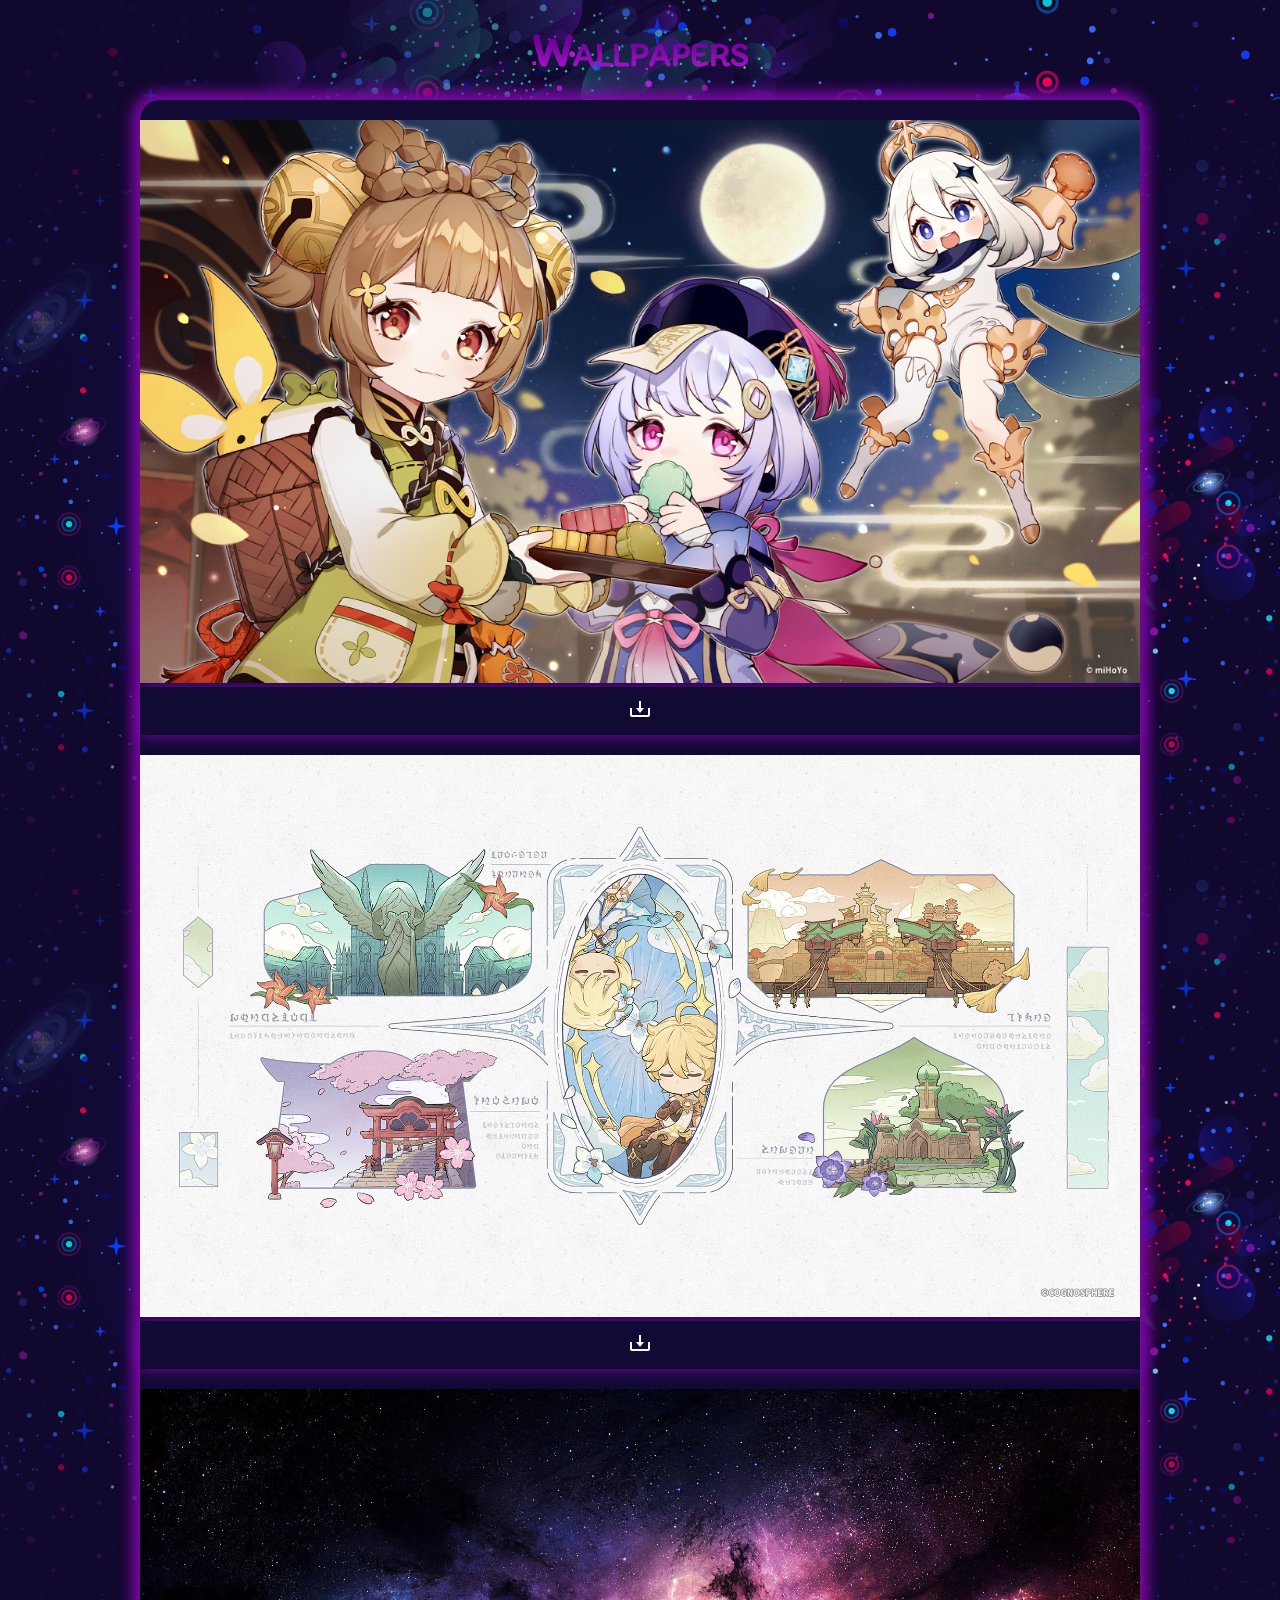
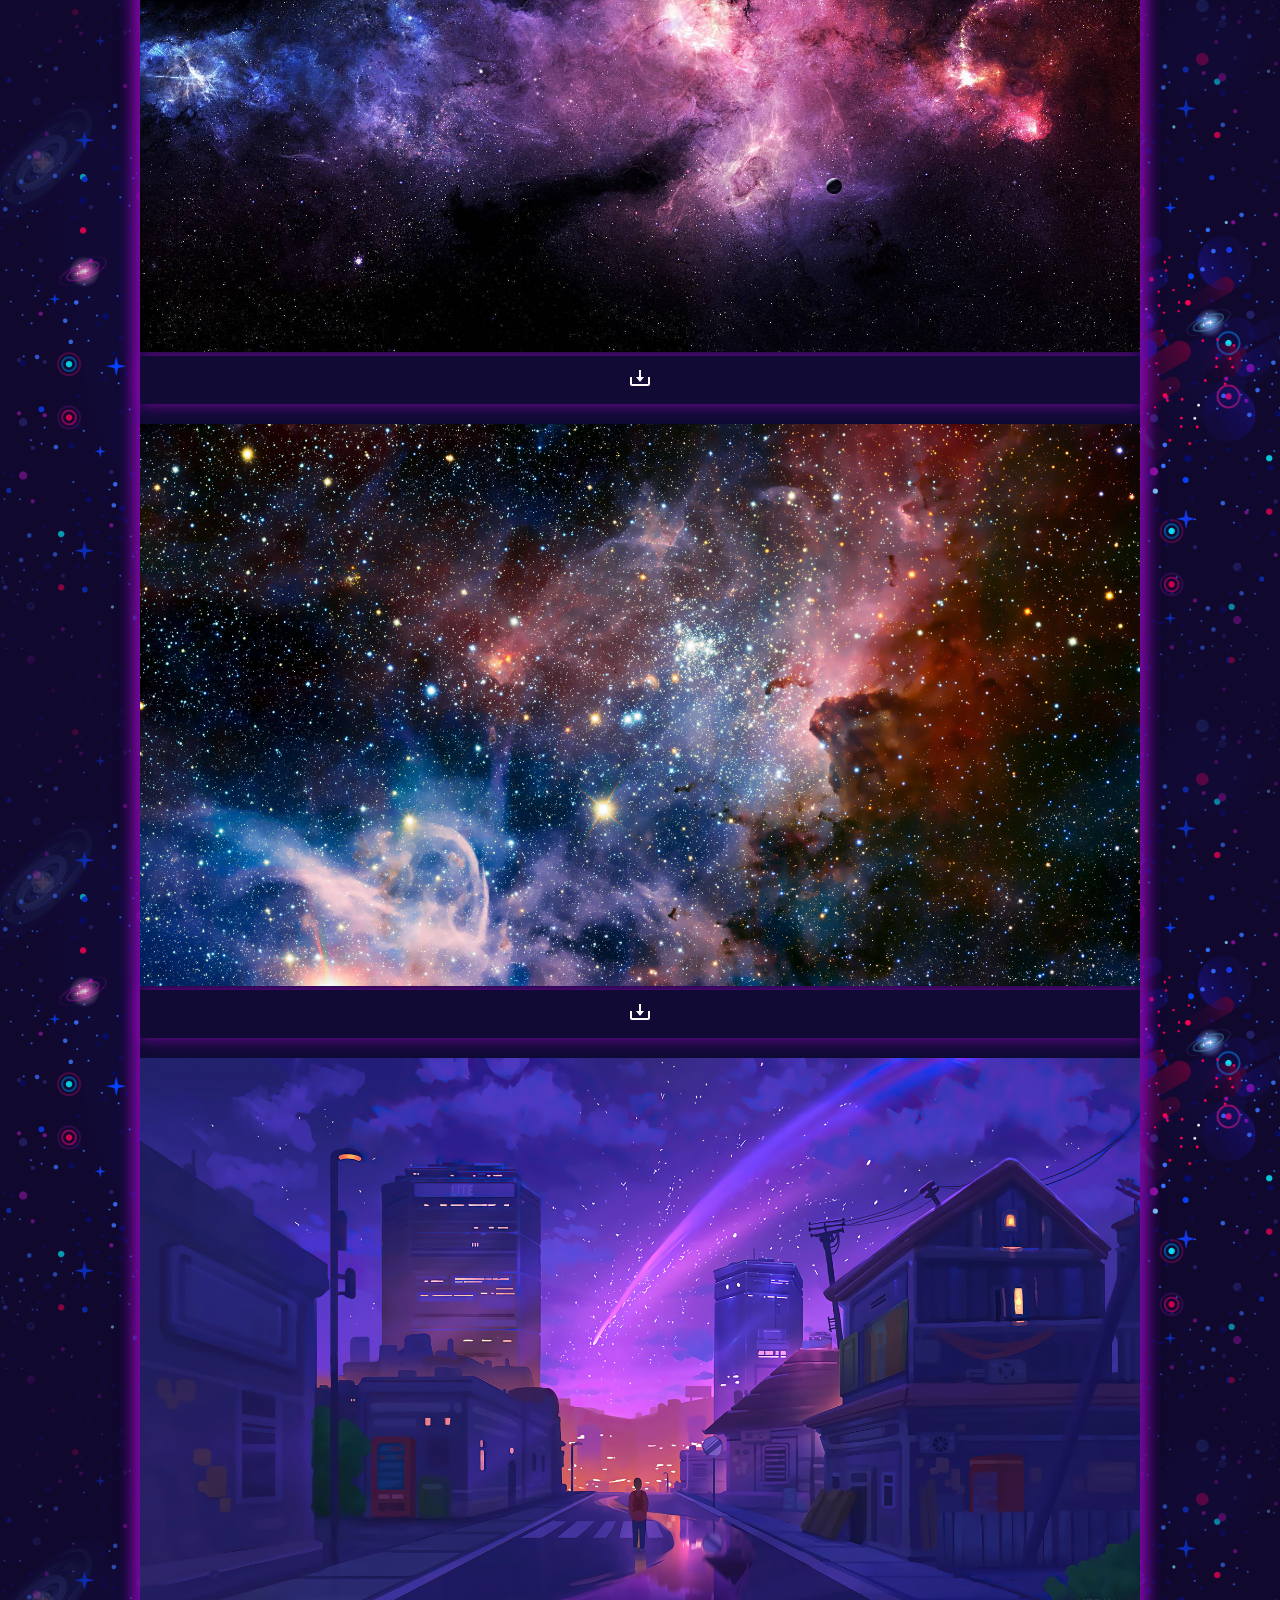
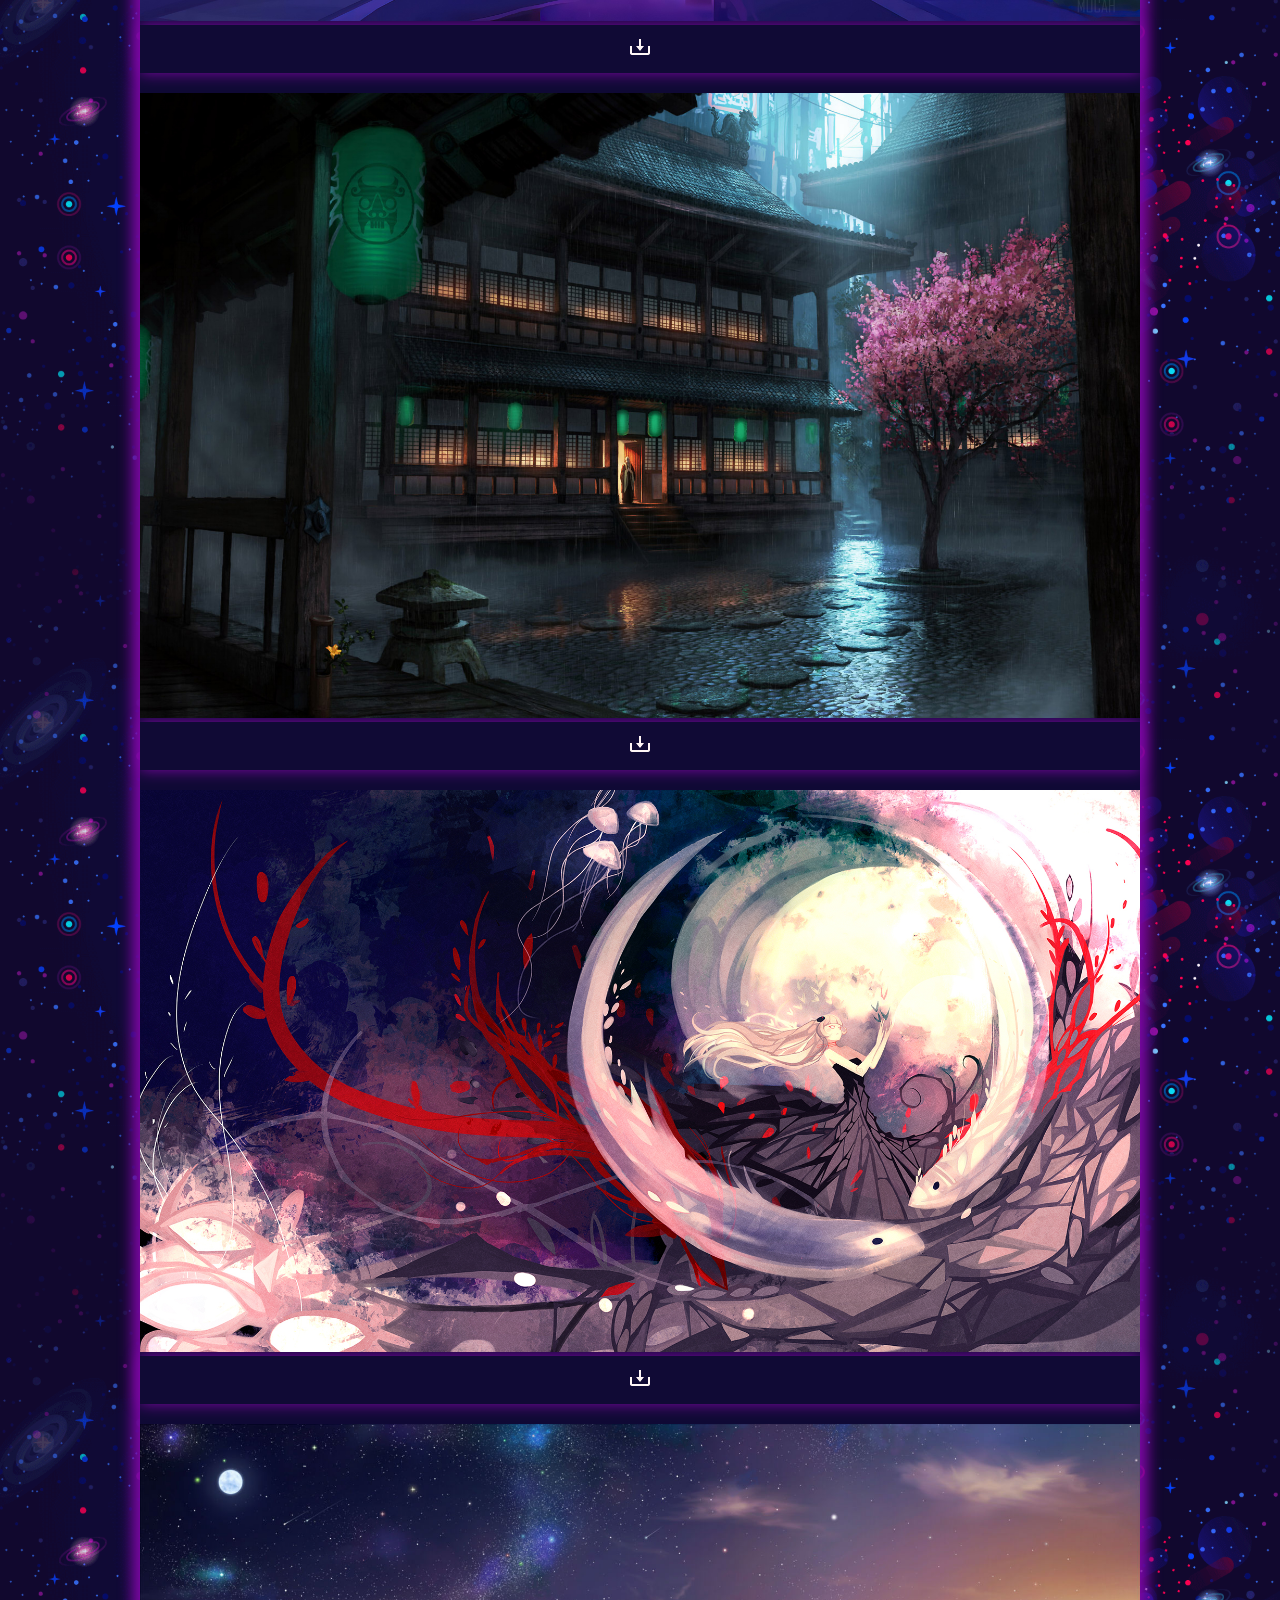
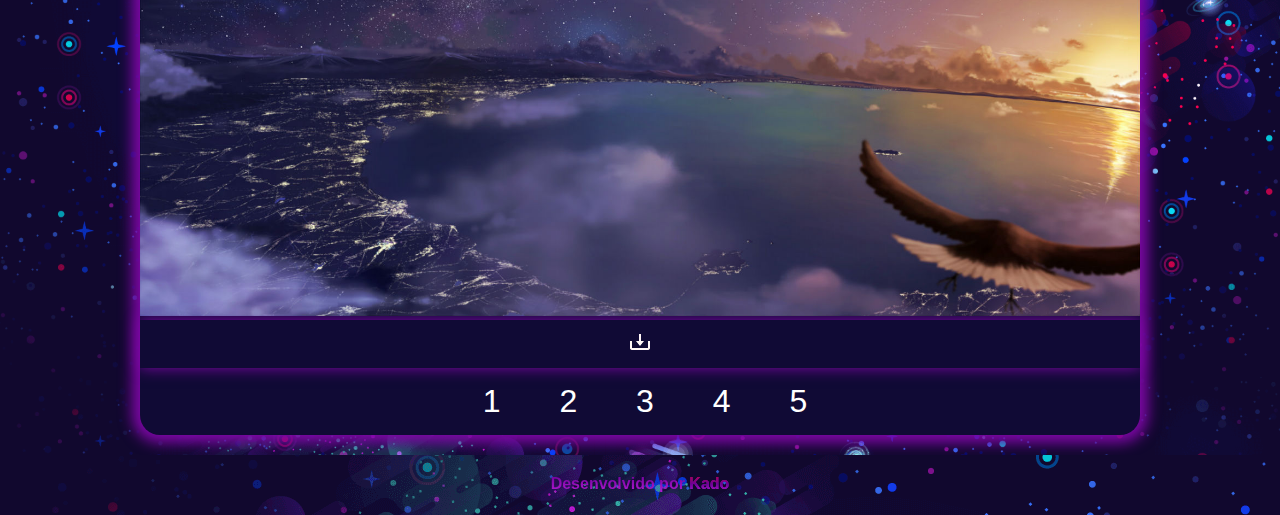
<file: index.html>
<!DOCTYPE html>
<html lang="pt-br">
<head>
    <meta charset="UTF-8">
    <meta http-equiv="X-UA-Compatible" content="IE=edge">
    <meta name="viewport" content="width=device-width, initial-scale=1.0">
    <title>Papéis de Parede</title>
    <link rel="stylesheet" href="css/style.css">
    <link rel="shortcut icon" href="imagens/favicon.ico" type="image/x-icon">
</head>
<body>
    <header>
        <h1>Wallpapers</h1>
    </header>
    <main>
        <section>
            <img src="imagens/1.jpg" alt="Papel de parede">
            <div><a href="imagens/1.jpg" download="imagens/1.jpg" type="image/jpg"><img src="[data-uri]"/></a></div>   
        </section>
        <section>
            <img src="imagens/2.jpg" alt="Papel de parede">
            <div><a href="imagens/2.jpg" download="imagens/2.jpg" type="image/jpg"><img src="[data-uri]"/></a></div>  
        </section>
        <section>
            <img src="imagens/3.jpg" alt="Papel de parede">
            <div><a href="imagens/3.jpg" download="imagens/3.jpg" type="image/jpg"><img src="[data-uri]"/></a></div>
        </section>
        <section>
            <img src="imagens/4.jpg" alt="Papel de parede">
            <div><a href="imagens/4.jpg" download="imagens/4.jpg" type="image/jpg"><img src="[data-uri]"/></a></div>
        </section>
        <section>
            <img src="imagens/5.jpg" alt="Papel de parede">
            <div><a href="imagens/5.jpg" download="imagens/5.jpg" type="image/jpg"><img src="[data-uri]"/></a></div>
        </section>
        <section>
            <img src="imagens/6.jpg" alt="Papel de parede">
            <div><a href="imagens/6.jpg" download="imagens/6.jpg" type="image/jpg"><img src="[data-uri]"/></a></div>
        </section>
        <section>
            <img src="imagens/7.jpg" alt="Papel de parede">
            <div><a href="imagens/7.jpg" download="imagens/7.jpg" type="image/jpg"><img src="[data-uri]"/></a></div>
        </section>
        <section>
            <img src="imagens/8.jpg" alt="Papel de parede">
            <div><a href="imagens/8.jpg" download="imagens/8.jpg" type="image/jpg"><img src="[data-uri]"/></a></div>
        </section>
        <nav>
            <a href="1.html">1</a>
            <a href="2.html">2</a>
            <a href="3.html">3</a>
            <a href="4.html">4</a>
            <a href="5.html">5</a>
        </nav>
    </main>
    <footer>
        <p>Desenvolvido por <a href="https://github.com/AmandaKado" id="rodape" target="_blank">Kado</a></p>
    </footer>
</body>
</html>
</file>
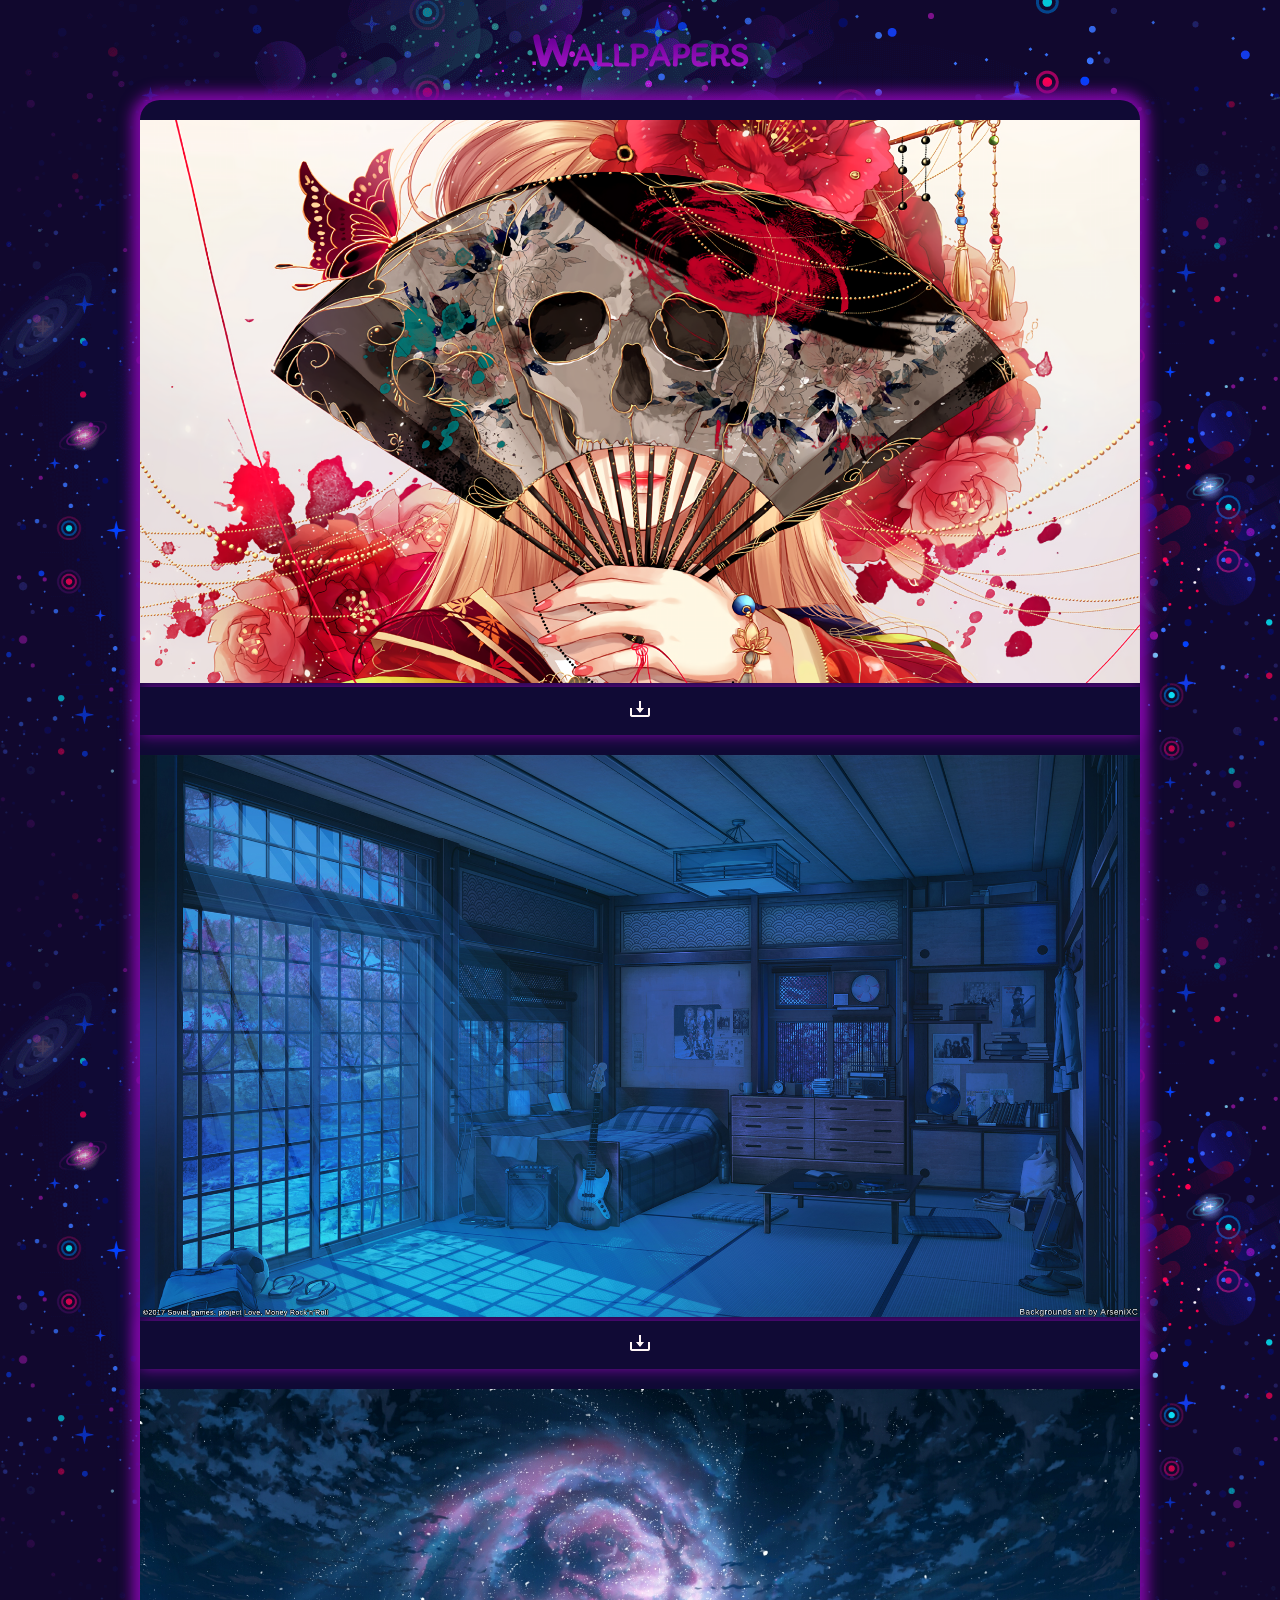
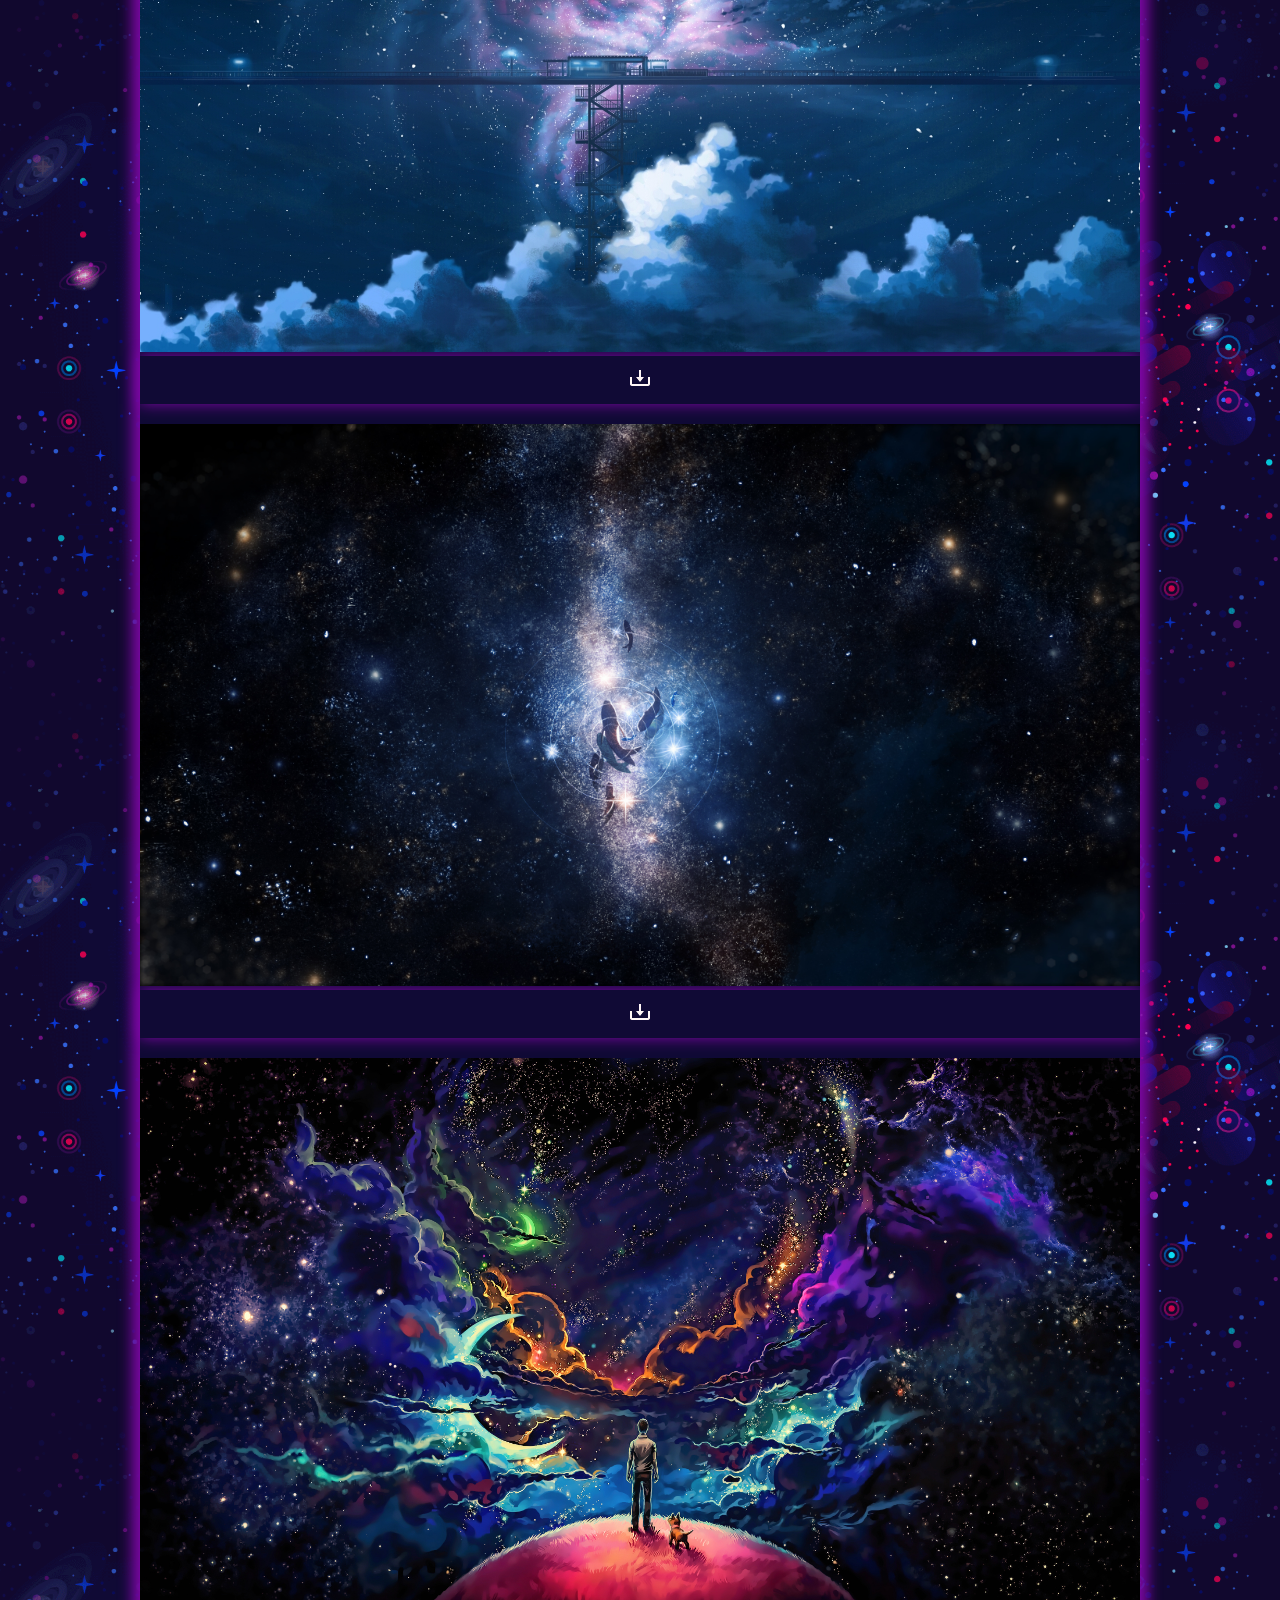
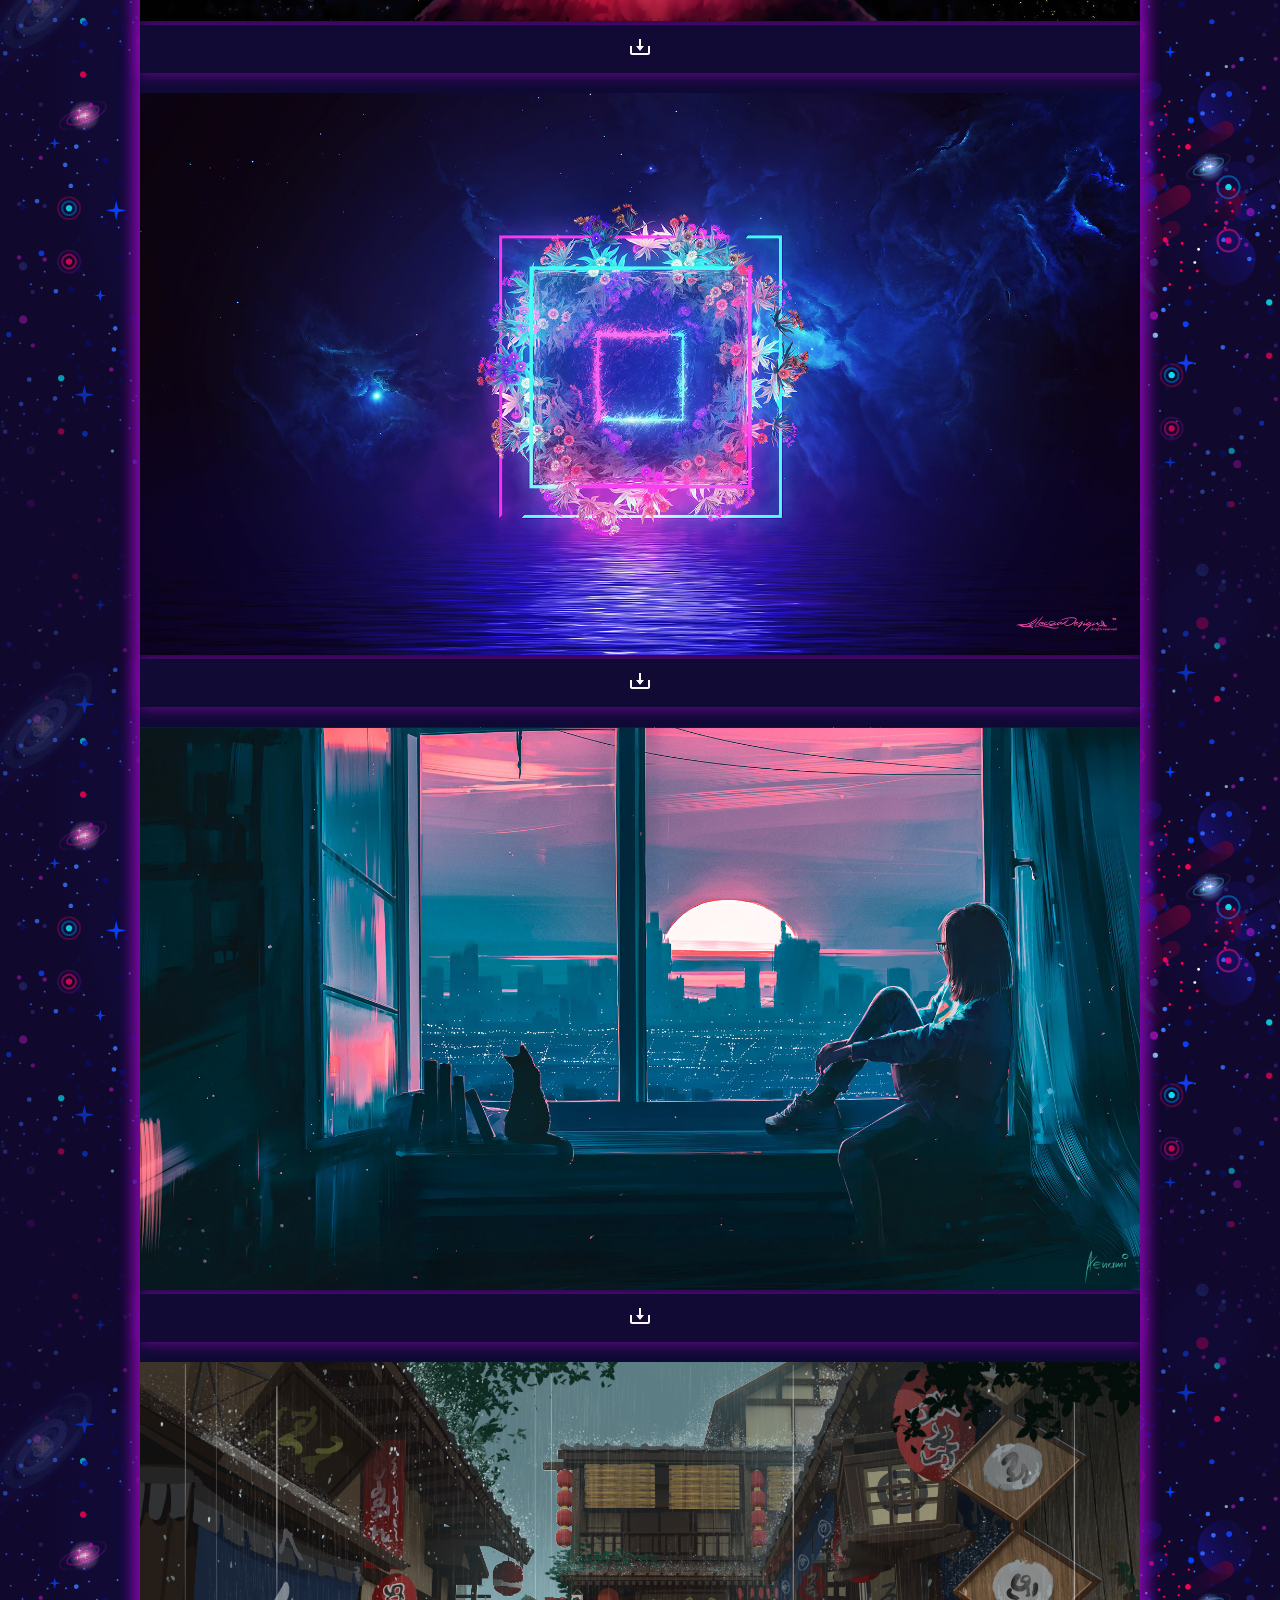
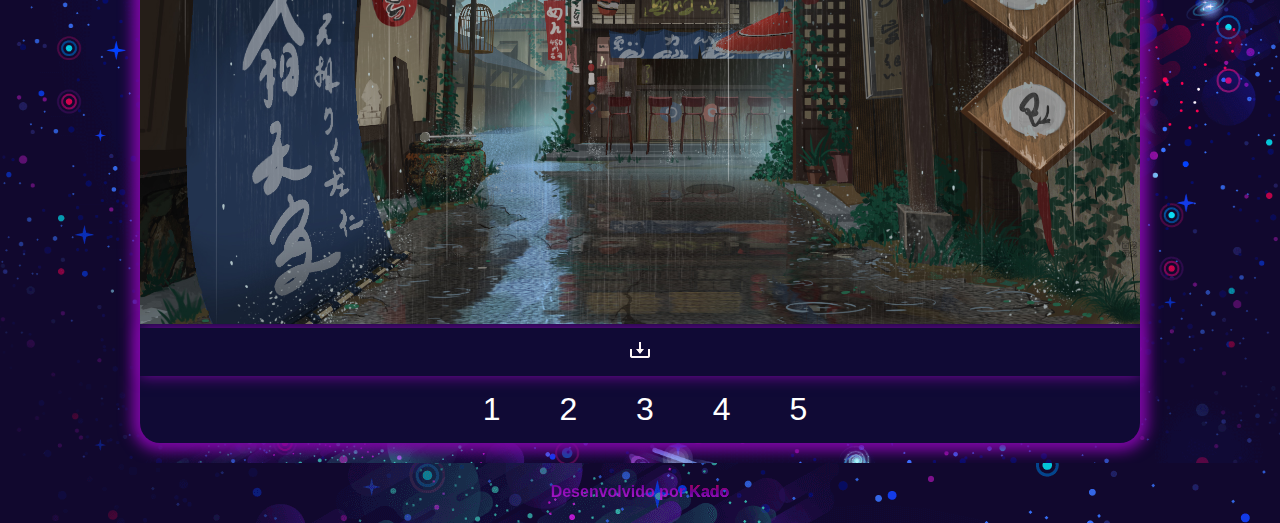
<file: pagina3.html>
<!DOCTYPE html>
<html lang="pt-br">
<head>
    <meta charset="UTF-8">
    <meta http-equiv="X-UA-Compatible" content="IE=edge">
    <meta name="viewport" content="width=device-width, initial-scale=1.0">
    <title>Papéis de Parede</title>
    <link rel="stylesheet" href="../css/style.css">
    <link rel="shortcut icon" href="../imagens/favicon.ico" type="image/x-icon">
</head>
<body>
    <header>
        <h1>Wallpapers</h1>
    </header>
    <main>
        <section>
            <img src="../imagens/17.png" alt="Papel de parede">
            <div><a href="../imagens/17.png" download="../imagens/17.png" type="image/png"><img src="[data-uri]"/></a></div>   
        </section>
        <section>
            <img src="../imagens/18.jpg" alt="Papel de parede">
            <div><a href="../imagens/18.jpg" download="../imagens/18.jpg" type="image/jpg"><img src="[data-uri]"/></a></div>  
        </section>
        <section>
            <img src="../imagens/19.jpg" alt="Papel de parede">
            <div><a href="../imagens/19.jpg" download="../imagens/19.jpg" type="image/jpg"><img src="[data-uri]"/></a></div>
        </section>
        <section>
            <img src="../imagens/20.jpg" alt="Papel de parede">
            <div><a href="../imagens/20.jpg" download="../imagens/20.jpg" type="image/jpg"><img src="[data-uri]"/></a></div>
        </section>
        <section>
            <img src="../imagens/21.jpg" alt="Papel de parede">
            <div><a href="../imagens/21.jpg" download="../imagens/21.jpg" type="image/jpg"><img src="[data-uri]"/></a></div>
        </section>
        <section>
            <img src="../imagens/22.jpg" alt="Papel de parede">
            <div><a href="../imagens/22.jpg" download="../imagens/22.jpg" type="image/jpg"><img src="[data-uri]"/></a></div>
        </section>
        <section>
            <img src="../imagens/23.jpg" alt="Papel de parede">
            <div><a href="../imagens/23.jpg" download="../imagens/23.jpg" type="image/jpg"><img src="[data-uri]"/></a></div>
        </section>
        <section>
            <img src="../imagens/24.jpg" alt="Papel de parede">
            <div><a href="../imagens/24.jpg" download="../imagens/24.jpg" type="image/jpg"><img src="[data-uri]"/></a></div>
        </section>
        <nav>
            <a href="1.html">1</a>
            <a href="2.html">2</a>
            <a href="3.html">3</a>
            <a href="4.html">4</a>
            <a href="5.html">5</a>
        </nav>
    </main>
    <footer>
        <p>Desenvolvido por <a href="https://github.com/AmandaKado" target="_blank">Kado</a></p>
    </footer>
</body>
</html>
</file>
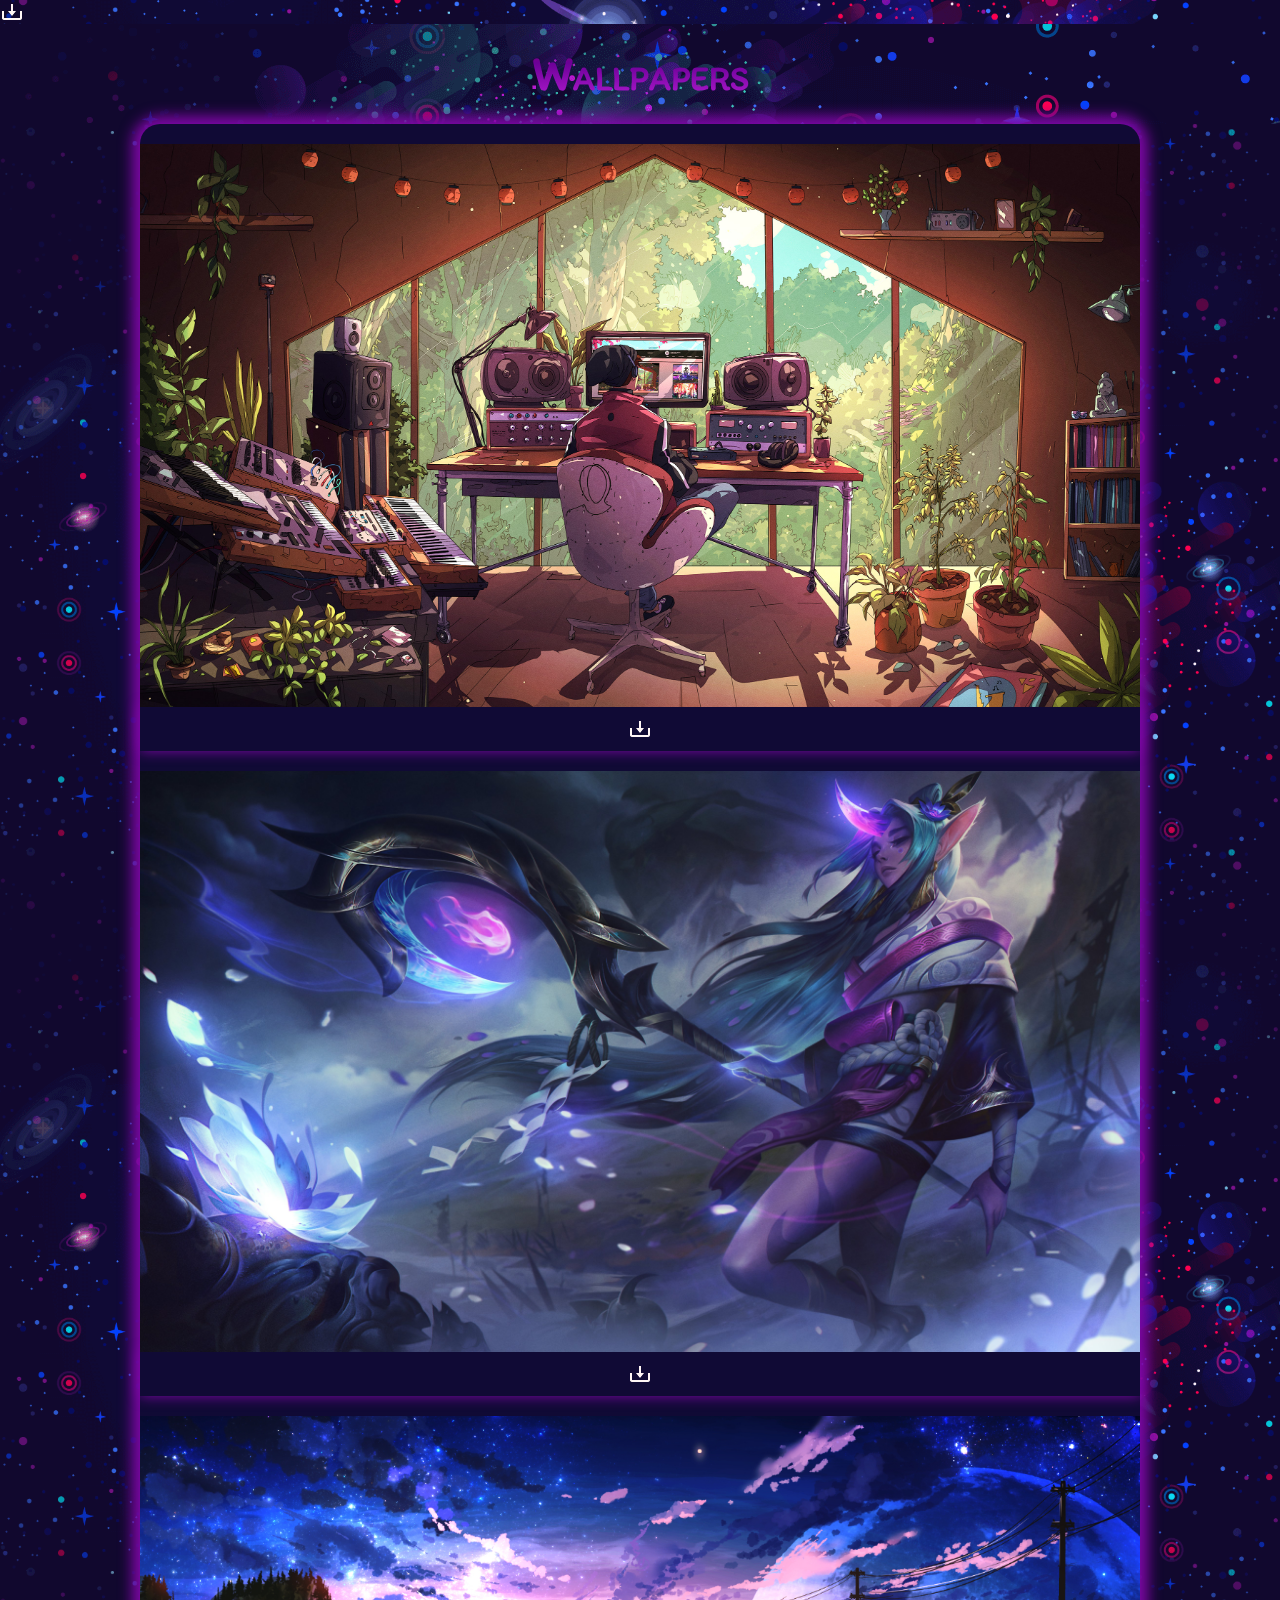
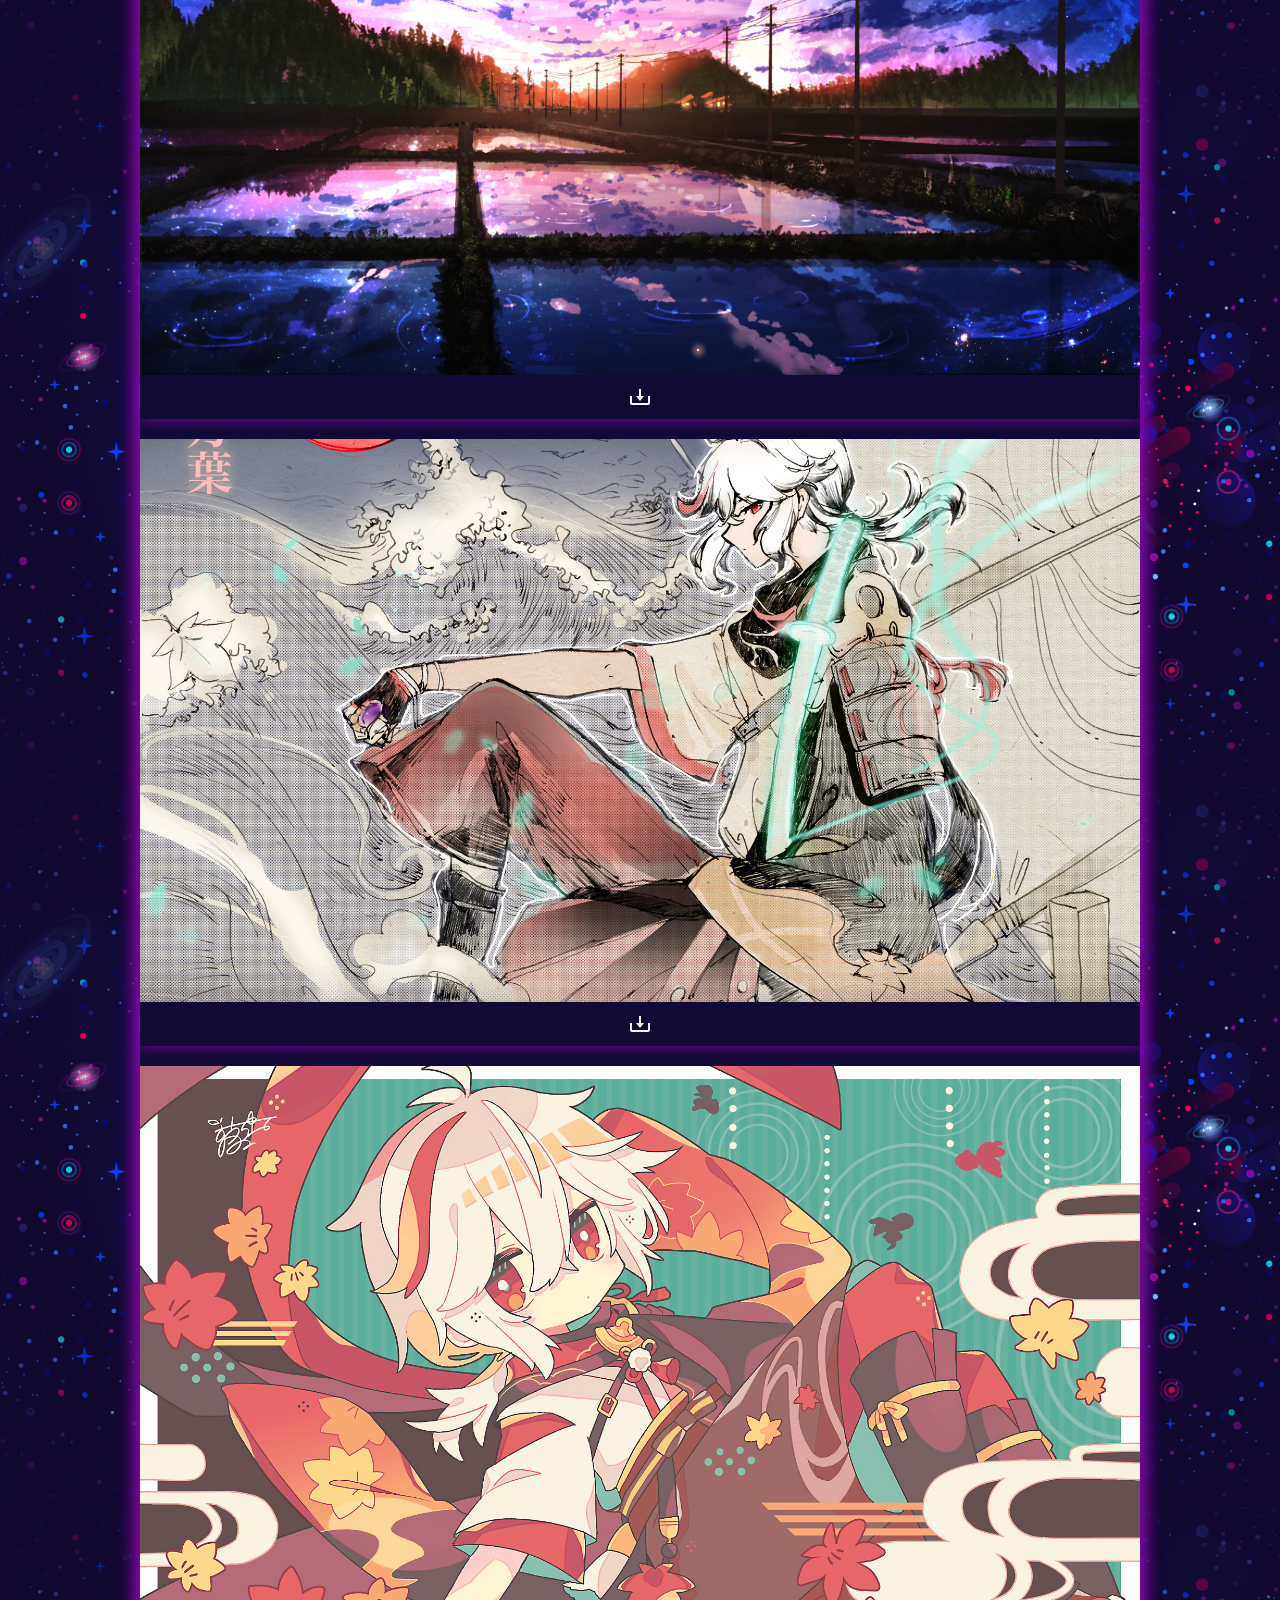
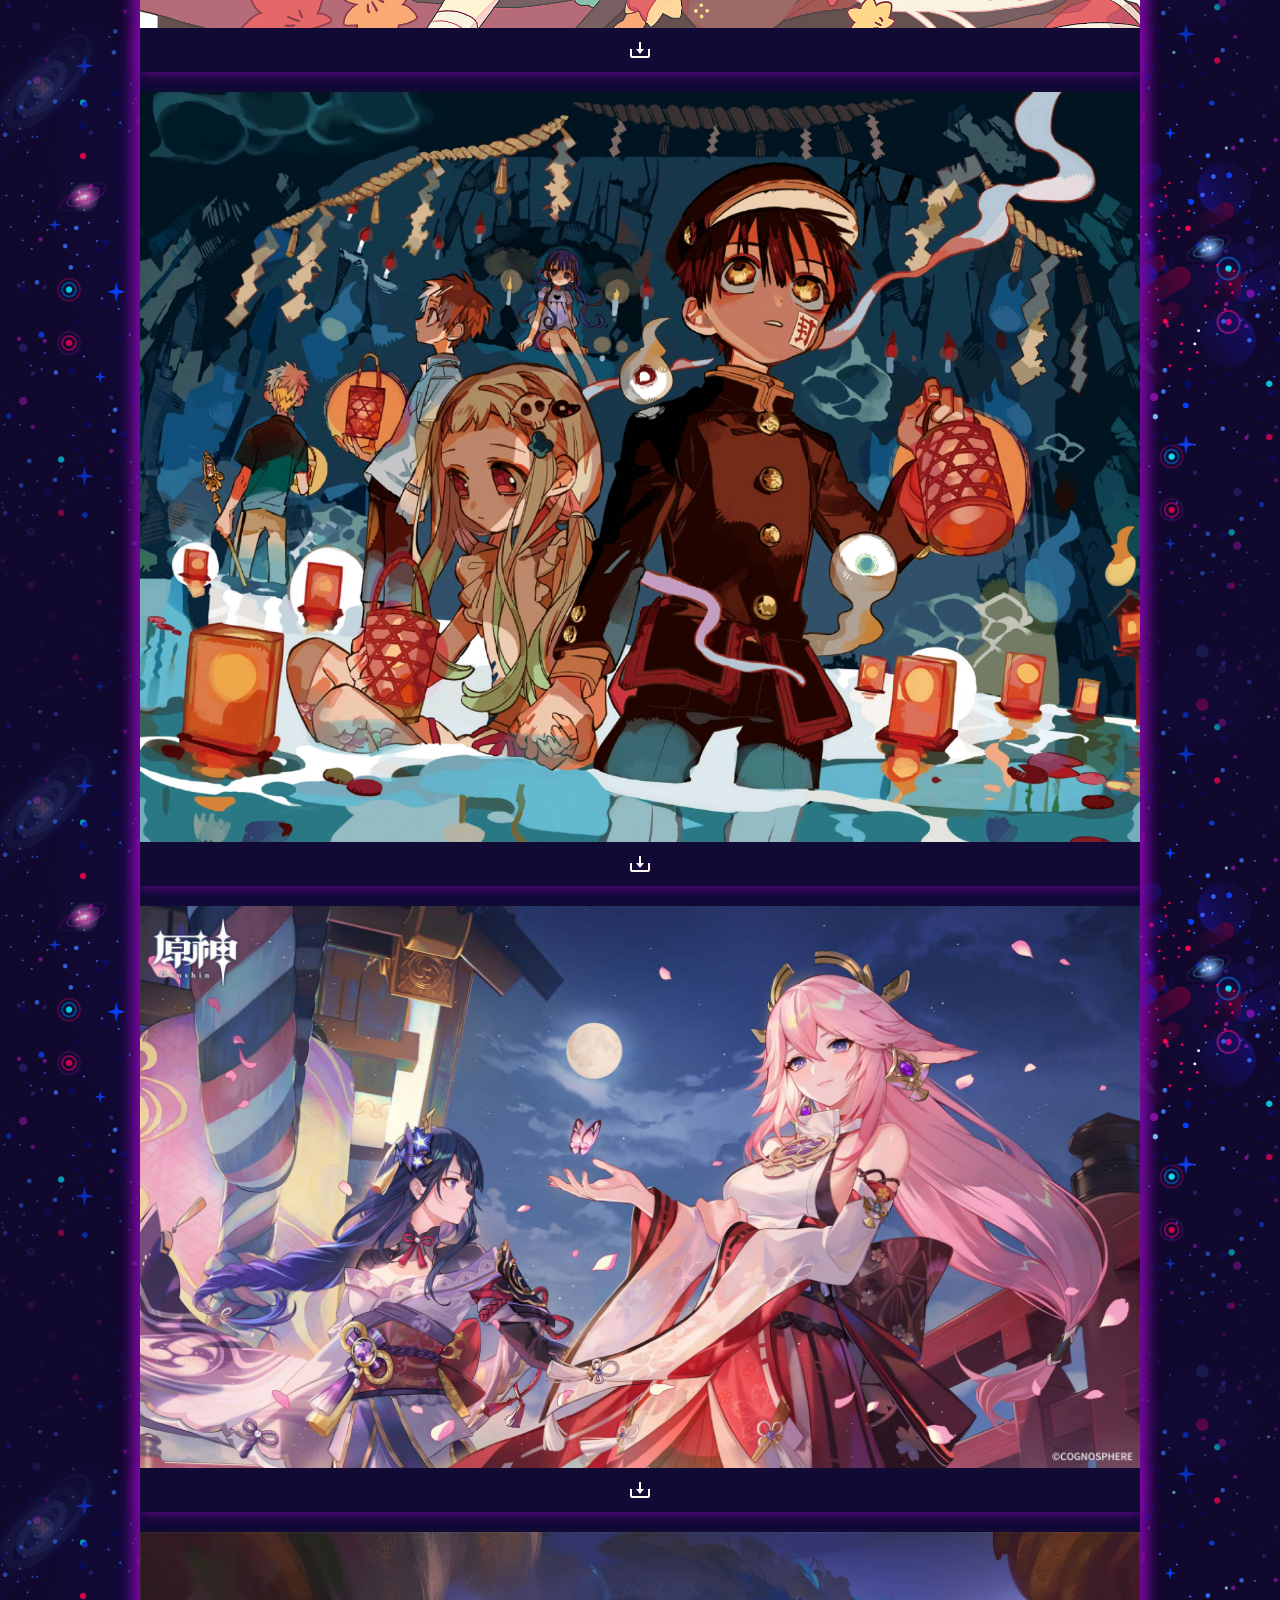
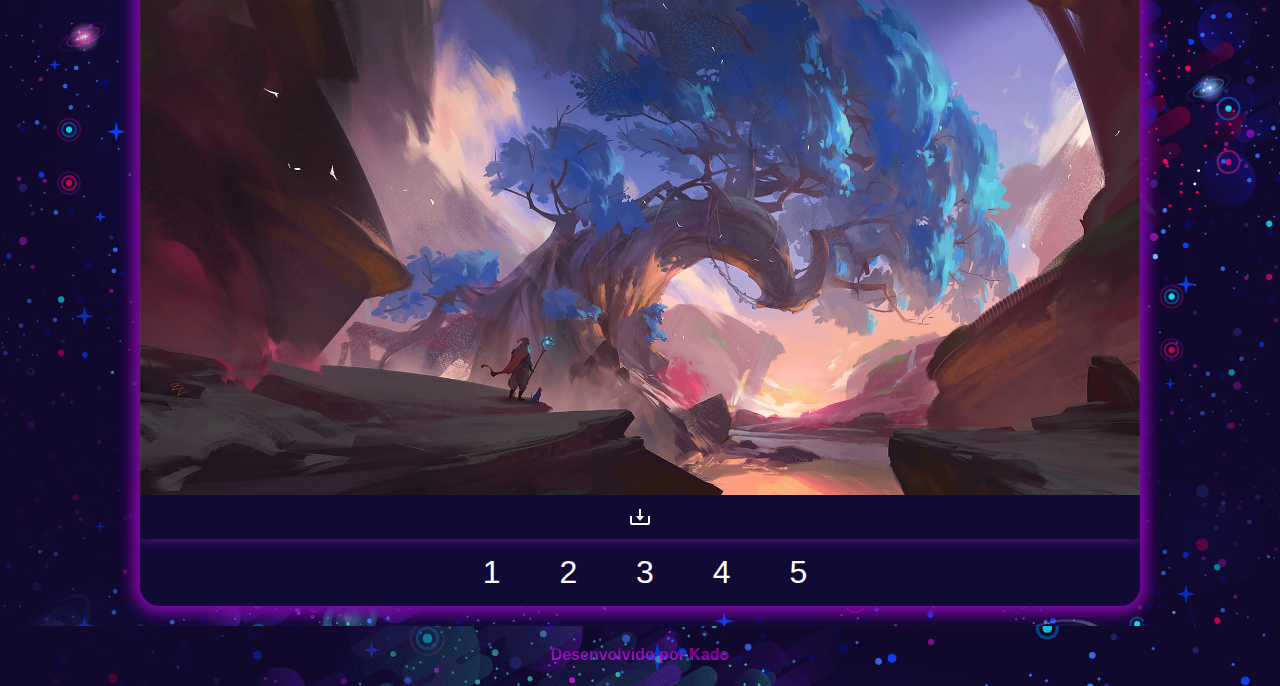
<file: pagina5.html>
<img src="[data-uri]"/><!DOCTYPE html>
<html lang="pt-br">
<head>
    <meta charset="UTF-8">
    <meta http-equiv="X-UA-Compatible" content="IE=edge">
    <meta name="viewport" content="width=device-width, initial-scale=1.0">
    <title>Papéis de Parede</title>
    <link rel="stylesheet" href="../css/style.css">
    <link rel="shortcut icon" href="../imagens/favicon.ico" type="image/x-icon">
</head>
<body>
    <header>
        <h1>Wallpapers</h1>
    </header>
    <main>
        <section>
            <img src="../imagens/33.jpg" alt="Papel de parede">
            <div><a href="../imagens/33.jpg" download="../imagens/33.jpg" type="image/jpg"><img src="[data-uri]"/></a></div>   
        </section>
        <section>
            <img src="../imagens/34.jpg" alt="Papel de parede">
            <div><a href="../imagens/34.jpg" download="../imagens/34.jpg" type="image/jpg"><img src="[data-uri]"/></a></div>  
        </section>
        <section>
            <img src="../imagens/35.png" alt="Papel de parede">
            <div><a href="../imagens/35.png" download="../imagens/35.png" type="image/png"><img src="[data-uri]"/></a></div>  
        </section>
        <section>
            <img src="../imagens/36.jpg" alt="Papel de parede">
            <div><a href="../imagens/36.jpg" download="../imagens/36.jpg" type="image/jpg"><img src="[data-uri]"/></a></div>
        </section>
        <section>
            <img src="../imagens/37.jpg" alt="Papel de parede">
            <div><a href="../imagens/37.jpg" download="../imagens/37.jpg" type="image/jpg"><img src="[data-uri]"/></a></div>
        </section>
        <section>
            <img src="../imagens/38.jpg" alt="Papel de parede">
            <div><a href="../imagens/38.jpg" download="../imagens/38.jpg" type="image/jpg"><img src="[data-uri]"/></a></div>
        </section>
        <section>
            <img src="../imagens/39.jpg" alt="Papel de parede">
            <div><a href="../imagens/39.jpg" download="../imagens/39.jpg" type="image/jpg"><img src="[data-uri]"/></a></div>
        </section>
        <section>
            <img src="../imagens/40.jpg" alt="Papel de parede">
            <div><a href="../imagens/40.jpg" download="../imagens/40.jpg" type="image/jpg"><img src="[data-uri]"/></a></div>
        </section>
        <nav>
            <a href="1.html">1</a>
            <a href="2.html">2</a>
            <a href="3.html">3</a>
            <a href="4.html">4</a>
            <a href="5.html">5</a>
        </nav>
    </main>
    <footer>
        <p>Desenvolvido por <a href="https://github.com/AmandaKado" target="_blank">Kado</a></p>
    </footer>
</body>
</html>
</file>
<file: css/style.css>
@charset "UTF-8";

@import url('https://fonts.googleapis.com/css2?family=Itim&display=swap');

:root {
    --fonte1: arial, helvetica, sans-serif;
    --fonte2: 'Itim', cursive;
}

* {
    margin: 0px;
    padding: 0px;
    box-sizing: border-box;
}

body {
    background-image: url(../imagens/29.png);
    background-repeat: repeat;
    background-size: contain;
    background-position: center center;
    font-family: var(--fonte1);
    background-color:  #100A35;
}

header {
    height: 100px;
    text-align: center;
    background-image: url(../imagens/29.png);
}

header > h1 {
    font-family: var(--fonte2);
    font-variant: small-caps;
    font-size: 3em;
    padding-top: 20px;
    background: linear-gradient(to bottom, #B90349, rgb(108, 0, 151),  #B41CD4);
    display: inline-block;
    -webkit-background-clip: text;
    color: transparent;
}

main {
    margin: auto;
    margin-bottom: 20px;
    width: 100%;
    min-width: 320px;
    max-width: 1000px;
    background-color: #100A35;
    box-shadow: 0px 0px 14px 8px #7E07A6;
    border-radius: 20px;
}

main > section {
    margin: auto;
    display: inline-block;
    width: 100%;
    min-width: 320px;
    max-width: 1000px;
}

main > section >img {
    margin: auto;
    width: 100%;
    min-width: 320px;
    max-width: 1000px;
    padding-top: 20px;
}

main > section > div {
    margin: auto;
    width: 100%;
    max-width: 1000px;
    min-width: 320px;
    background-color: #100A35;
    box-shadow: 0px 0px 14px #7E07A6;
    text-align: center;
}

main a {
    display: block;
    padding: 10px;
    text-decoration: none;
    color: white;
}

main nav {
    text-align: center;
    font-size: 2em;
}

main nav a{
    display: inline-block;
    margin-left: 10px;
    padding: 15px 20px 15px 20px;
}

main a:hover { 
    background-color: #B41CD4;  
    border-radius: 10px;
    box-shadow: inset 0px 0px 8px rgba(0, 0, 0, 0.432);
    color: #300838;
    font-weight: bold;
    transition-duration: 0.5s;
}

footer {
    background-image: url(../imagens/29.png);
    height: 60px;
    text-align: center;
}

footer p {
    display: inline-block;
    background: linear-gradient(to bottom, #B90349, rgb(108, 0, 151),  #B41CD4);
    -webkit-background-clip: text;
    color: transparent;
    padding-top: 20px;
    font-weight: bolder;
}

footer > p > a {
    display: inline-block;
    background: linear-gradient(to bottom, #B90349, rgb(108, 0, 151),  #B41CD4);
    -webkit-background-clip: text;
    color: transparent;
    text-decoration: none;
}

#rodape:hover {
    border-radius: 10px;
    text-decoration: underline;
    color: white;
    font-weight: bold;
}
</file>
